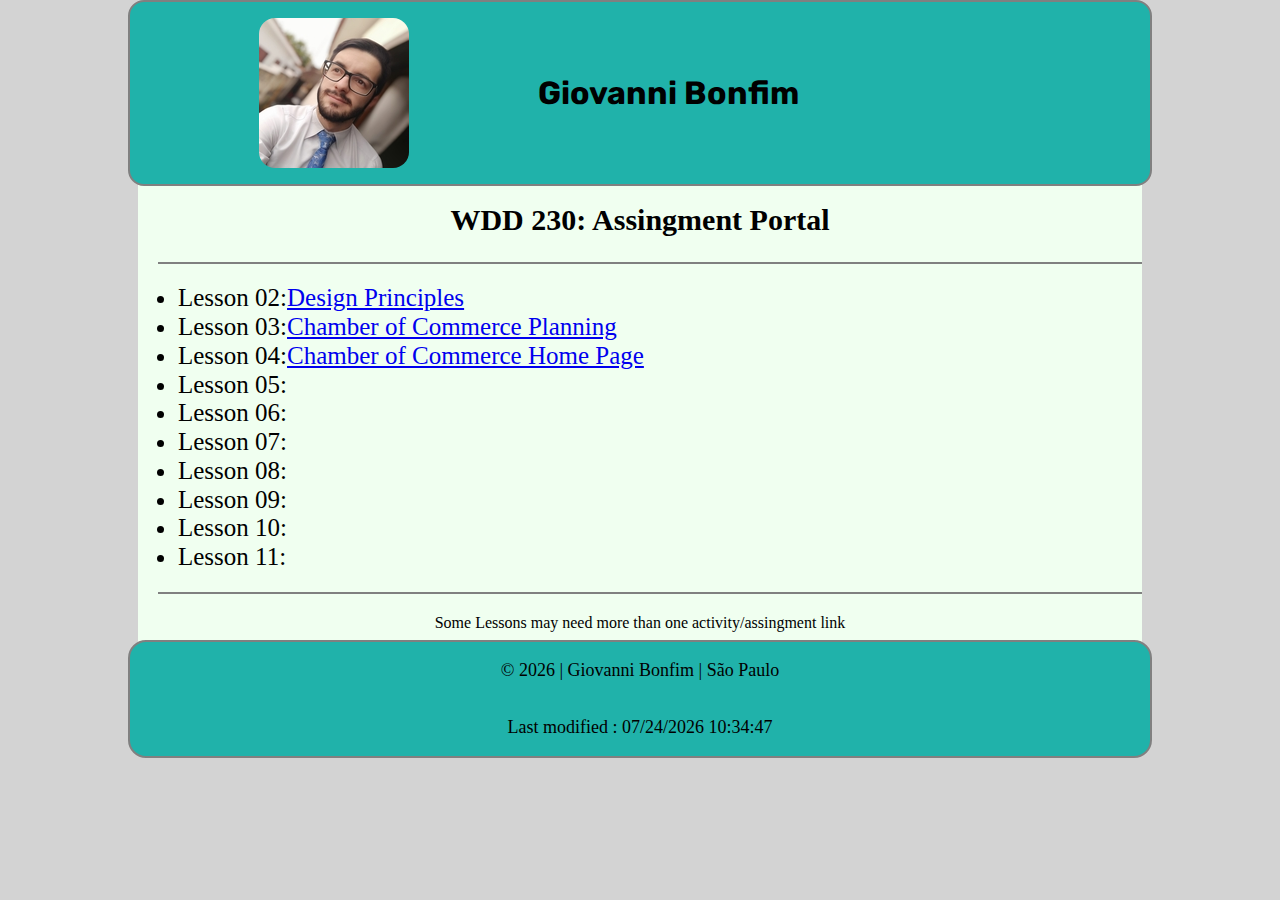
<file: index.html>
<!DOCTYPE html>
<html lang="en">
<head>
    <meta charset="UTF-8">
    <meta name="viewport" content="width=device-width, initial-scale=1.0">
    <meta name="description" content="Assignment portal for Giovanni Bonfim in WDD 230: 
    Web Frontend Development at Brigham Young University - Idaho">
    <title>Assingment Portal</title>
    <link rel="preconnect" href="https://fonts.googleapis.com">
    <link rel="preconnect" href="https://fonts.gstatic.com" crossorigin>
    <link href="https://fonts.googleapis.com/css2?family=Rubik:ital@1&display=swap" rel="stylesheet">
    <link rel="stylesheet" href="css/normalize.css">
    <link rel="stylesheet" href="css/small.css">
    <link rel="stylesheet" href="css/medium.css">
    <script defer src="js/date.js"></script>
</head>
<body>
    <header>
        <img id="profile" src="images/profile.jpg" alt="Giovanni Bonfim photo" width=150 >
        <h1 id="name">Giovanni Bonfim</h1>
    </header>
    <main>
        <h2 id="heading">WDD 230: Assingment Portal</h2>
        <ul id="lessons">
            <li>Lesson 02:<a href="lesson2/design-principles.html">Design Principles</a></li>
            <li>Lesson 03:<a href="lesson3/index.html">Chamber of Commerce Planning</a></li>
            <li>Lesson 04:<a href="chamber/index.html">Chamber of Commerce Home Page</a></li>
            <li>Lesson 05:</li>
            <li>Lesson 06:</li>
            <li>Lesson 07:</li>
            <li>Lesson 08:</li>
            <li>Lesson 09:</li>
            <li>Lesson 10:</li>
            <li>Lesson 11:</li>
        </ul>
        <p id="obs">Some Lessons may need more than one activity/assingment link</p>
    </main>
    <footer>
        <p id="copyright"></p>
        <p id="lastmod"></p>
    </footer>
</body>
</html>
</file>
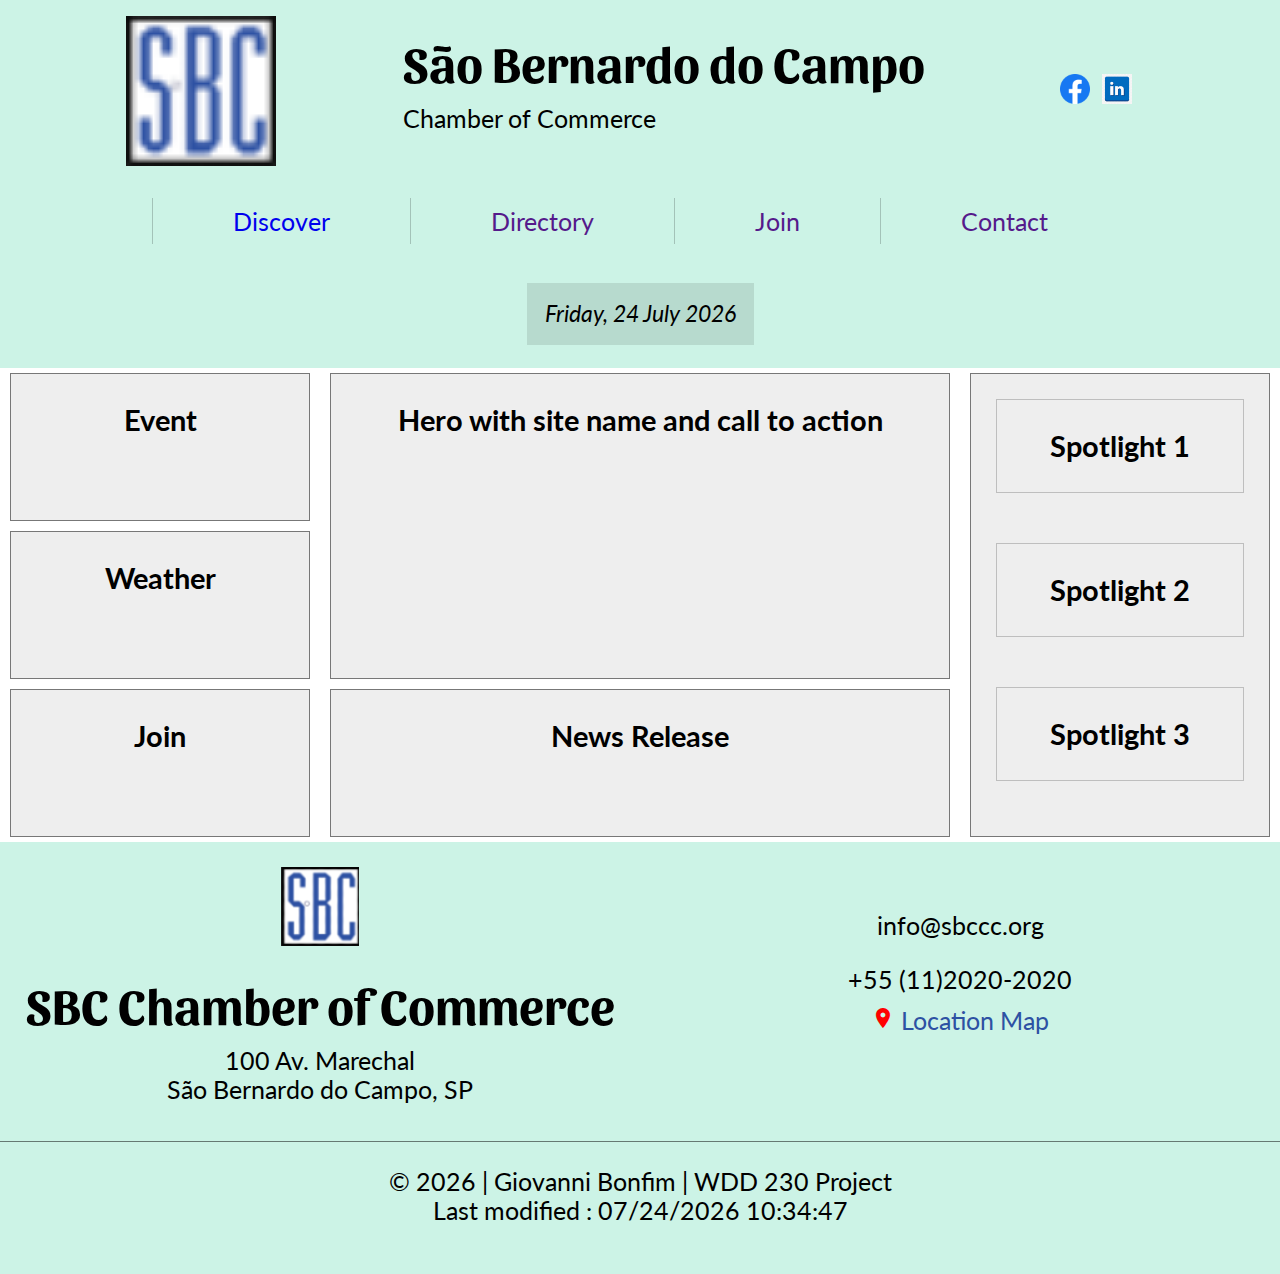
<file: chamber/index.html>
<!DOCTYPE html>
<html lang="en">
    <head>
        <meta charset="UTF-8">
        <meta name="viewport" content="width=device-width, initial-scale=1.0">
        <meta name="description" content="The Chamber of Commerce Page">
        <title>SBC Chamber of Commerce</title>
        <link rel="preconnect" href="https://fonts.googleapis.com">
        <link rel="preconnect" href="https://fonts.gstatic.com" crossorigin>
        <link href="https://fonts.googleapis.com/css2?family=Lato&family=Sansita&display=swap" rel="stylesheet">
        <link rel="stylesheet" href="https://fonts.googleapis.com/icon?family=Material+Icons">
        <link rel="stylesheet" href="css/normalize.css">
        <link rel="stylesheet" href="css/small.css">
        <link rel="stylesheet" href="css/medium.css">
        <link rel="stylesheet" href="css/large.css">
        <script defer src="js/script.js"></script>
        <link rel="sgortcut icon" href="images/favicon.ico">
    </head>
<body>
    <header>
        <section class="header1">
            <picture id="logo">
                <img src="images/sbc_logo30.webp" alt="logo">
            </picture>
            <div id="siteName"> 
                <h1>São Bernardo do Campo</h1>
                <p>Chamber of Commerce</p>
            </div>
            <nav>
                <div class="logo">
                    <a href=""><img src="images/facebook-logo.png" alt="facebook"></a>
                </div>
                <div class="logo">
                    <a href=""><img src="images/linkedin-logo.png" alt="linked in"></a>
                </div>
                <div id="hamburguerBtn" onclick="myFunction(this)">
                    <div class="bar1"></div>
                    <div class="bar2"></div>
                    <div class="bar3"></div>
                </div> 
            </nav>
        </section>
        <section class="date">
                <ul id="primaryNav">
                    <li class="active"><a href="discover.html">Discover</a></li>
                    <li><a href="">Directory</a></li>
                    <li><a href="">Join</a></li>
                    <li><a href="">Contact</a></li>    
                </ul>
                <p id="currentDate"></p>
                <div id="banner">
                    <p>🤝🏼 Come join us for the chamber meet and greet Wednesday at 7:00 p.m.</p>
                </div>
        </section>
    </header>

    <main>
        <article id="welcome">
            <h3>Hero with site name and call to action</h3>
        </article>
        <article id="event">
            <h3>Event</h3>
        </article>
        <article id="weather">
            <h3>Weather</h3>
        </article>
        <article id="news">
            <h3>News Release</h3>
        </article>
        <article id="spot">
            <div class="spotlight">
                <h3>Spotlight 1</h3>
            </div>
            <div class="spotlight">
                <h3>Spotlight 2</h3>
            </div>
            <div class="spotlight hidden">
                <h3>Spotlight 3</h3>
            </div>
        </article>
        <article id="join">
            <h3>Join</h3>
        </article>
    </main>
    <footer>
        <section class="footer1">
            <picture>
                <img src="images/sbc_logo80.webp" alt="SBC logo">
            </picture>
            <h1>SBC Chamber of Commerce</h1>
            <p class="adress">
                100 Av. Marechal<br>
                São Bernardo do Campo, SP 
            </p>
        </section>
        <section id="footer2">
            <p>info@sbccc.org</p>
            <p>+55 (11)2020-2020</p>
            <a class="map" href=""><i class="material-icons">room</i> Location Map</a>
        </section>
        <section id="copy">
            <p id="copyright"></p>
        </section>
    </footer>
</body>
</html>
</file>
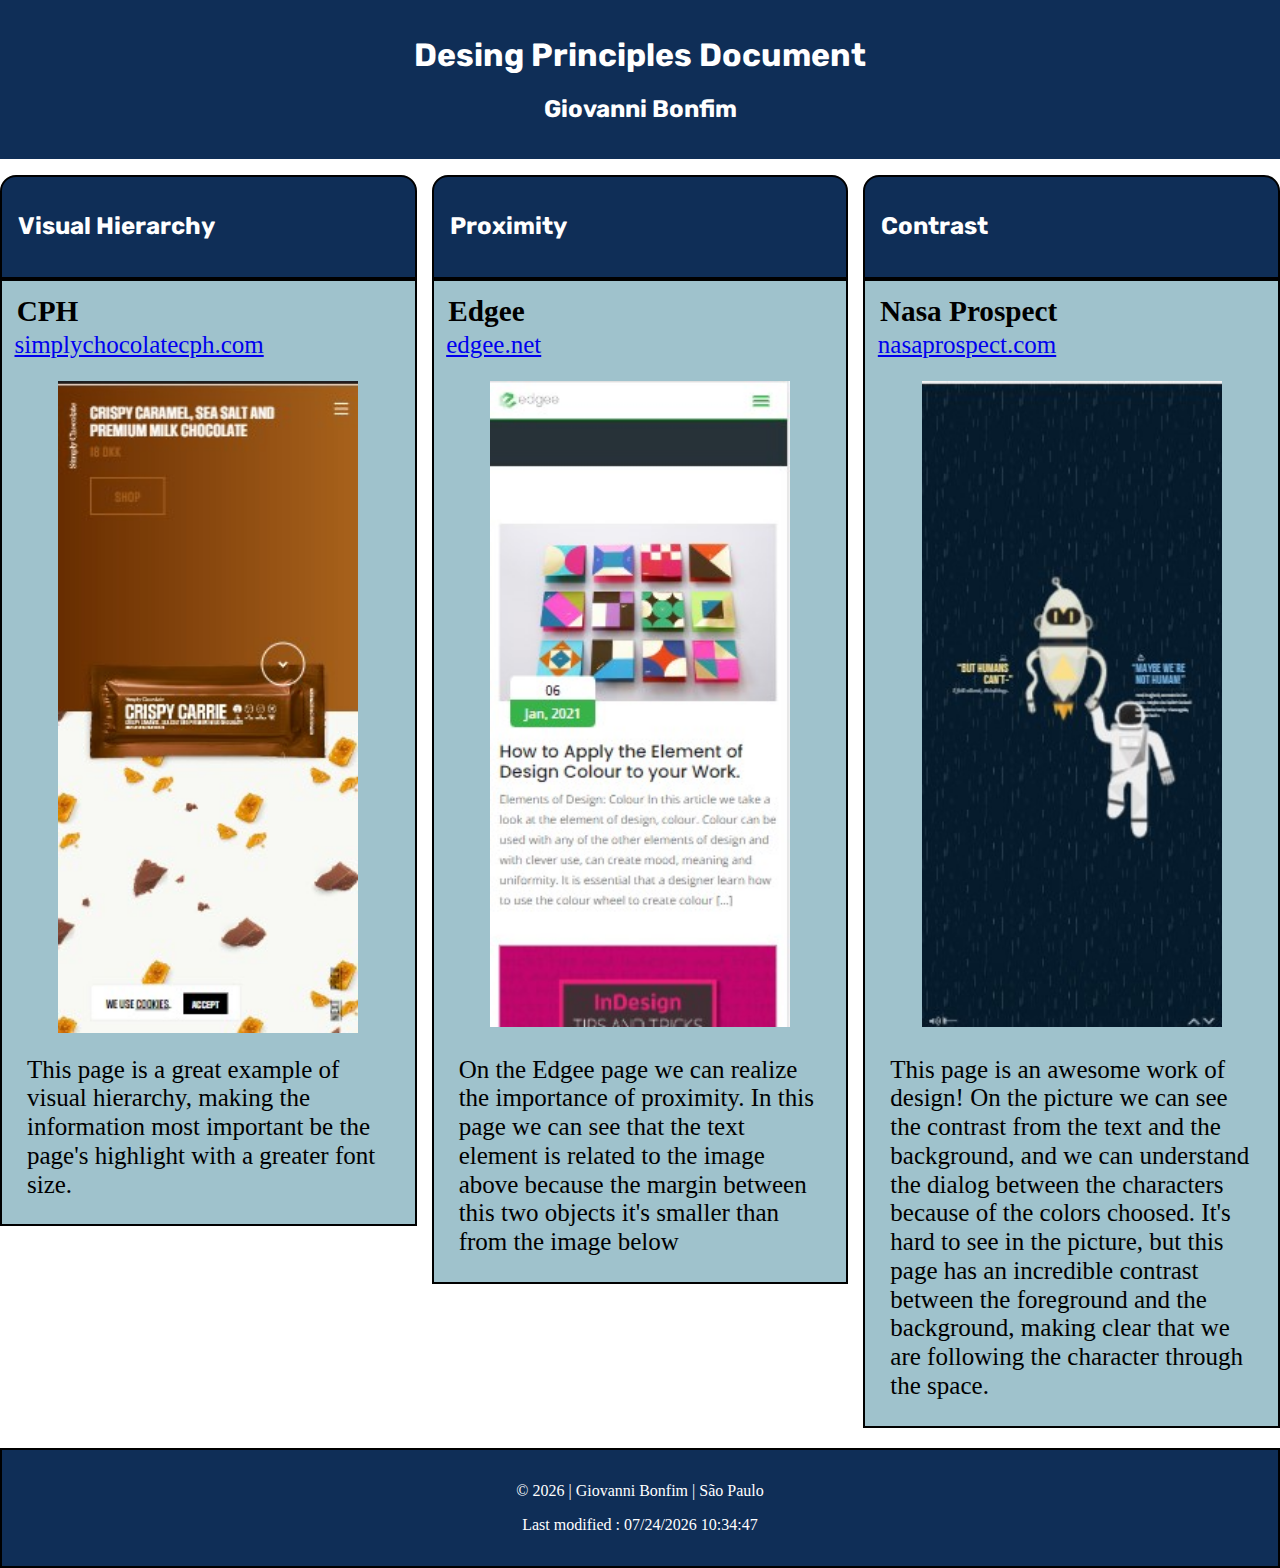
<file: lesson2/design-principles.html>
<!DOCTYPE html>
<html lang="en">
<head>
    <meta charset="UTF-8">
    <meta name="viewport" content="width=device-width, initial-scale=1.0">
    <meta name="description" content="Lesson's 2 assingment">
    <link rel="preconnect" href="https://fonts.googleapis.com">
    <link rel="preconnect" href="https://fonts.gstatic.com" crossorigin>
    <link href="https://fonts.googleapis.com/css2?family=Rubik:ital@1&display=swap" rel="stylesheet">
    <link rel="stylesheet" href="css/normalize.css">
    <link rel="stylesheet" href="css/small.css">
    <link rel="stylesheet" href="css/medium.css">
    <link rel="stylesheet" href="css/large.css">
    <title>Design Principles</title>
    <script defer src="js/date.js"></script>

</head>
<body>
    <Header>
        <h1>Desing Principles Document</h1>
        <h2>Giovanni Bonfim</h2>
    </Header>
    <main>
        <article id="visualHierarchy">
            <div class="principle">
                <h2>Visual Hierarchy</h2>
            </div>
            <div class="content">
                <h3>CPH</h3>
                <a href="https://simplychocolatecph.com/">simplychocolatecph.com</a>
                <img src="images/chocolate.jpg" alt="Slack's page">
                <p>This page is a great example of visual hierarchy, making the information 
                    most important be the page's highlight with a greater font size.
                </p>
            </div>
        </article>
        <article id="proximity">
            <div class="principle">
                <h2>Proximity</h2>
            </div>
            <div class="content">
                <h3>Edgee</h3>
                <a href="https://www.edgee.net/">edgee.net</a>
                <img src="images/edgee.jpg" alt="Edgee page">
                <p>On the Edgee page we can realize the importance of proximity. In this page 
                    we can see that the text element is related to the image above 
                    because the margin between this two objects it's smaller than from the image 
                    below
                </p>
            </div>
        </article>
        <article id="contrast">
            <div class="principle">
                <h2>Contrast</h2>
            </div>
            <div class="content">
                <h3>Nasa Prospect</h3>
                <a href="https://nasaprospect.com/">nasaprospect.com</a>
                <img src="images/nasaProspect.jpg" alt="Nasa Prospect Page">
                <p>This page is an awesome work of design! On the picture we can see
                 the contrast from the text and the background, and we can understand 
                 the dialog between the characters because of the colors choosed. It's
                 hard to see in the picture, but this page has an incredible contrast between 
                the foreground and the background, making clear that we are following the 
                character through the space.</p>
            </div>
        </article>
    </main>
    <footer>
        <p id="copyright"></p>
        <p id="lastmod"></p>
    </footer>
    
</body>
</html>
</file>
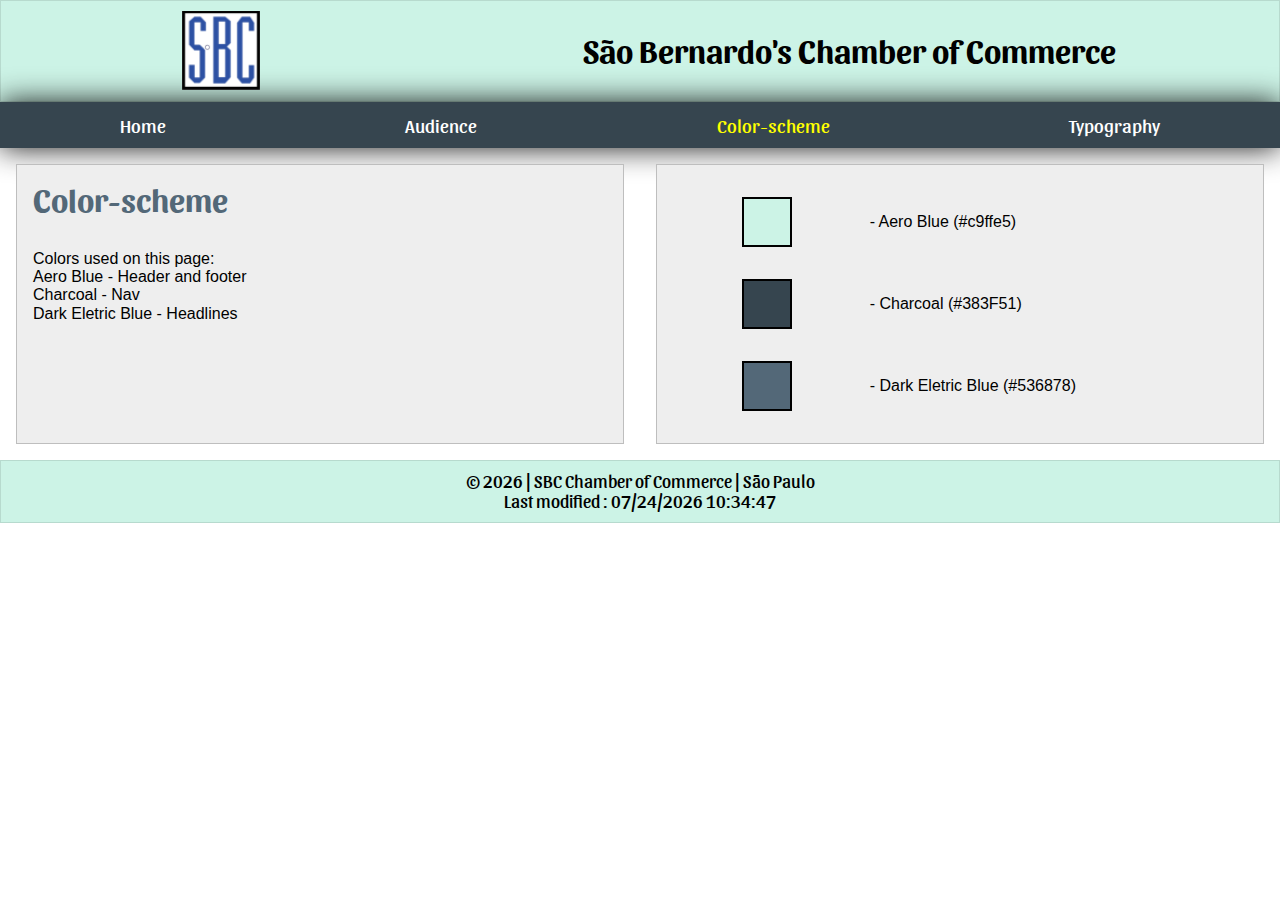
<file: lesson3/color-scheme.html>
<!DOCTYPE html>
<html lang="en">
<head>
    <meta charset="UTF-8">
    <meta name="viewport" content="width=device-width, initial-scale=1.0">
    <meta name="description" content="The Chamber of Commerce Page">
    <title>SBC Chamber of Commerce</title>
    <link rel="preconnect" href="https://fonts.googleapis.com">
    <link rel="preconnect" href="https://fonts.gstatic.com" crossorigin>
    <link href="https://fonts.googleapis.com/css2?family=Sansita&display=swap" rel="stylesheet">
    <link rel="stylesheet" href="css/normalize.css">
    <link rel="stylesheet" href="css/small.css">
    <link rel="stylesheet" href="css/medium.css">
    <link rel="stylesheet" href="css/large.css">
    <script defer src="js/date.js"></script>
</head>
<body>
    <header>
        <img src="image/sbc_logo.png" alt="logo">
        <h1>São Bernardo's Chamber of Commerce</h1>
    </header>
    <nav>
        <ul>
            <li><a href="index.html"> Home</a></li>
            <li><a href="target-audience.html">Audience</a></li>
            <li><a href="color-scheme.html" class="active">Color-scheme</a></li>
            <li><a href="typography.html">Typography</a></li>
        </ul>
    </nav>
    <main>
        <article id="description">
            <h2>Color-scheme</h2>
            <p>Colors used on this page:<br>
                Aero Blue - Header and footer<br>
                Charcoal - Nav<br>
                Dark Eletric Blue - Headlines    
            </p>
        </article> 
        <article id="boxes">
            <div class="box" id="aeroblue"></div>
            <div class="box" id="charcoal"></div>
            <div class="box" id="eletric"></div>
            <p id="p1">- Aero Blue (#c9ffe5)</p>
            <p id="p2">- Charcoal (#383F51)</p>
            <p id="p3">- Dark Eletric Blue (#536878)</p>
        </article>
    </main>
    <footer>
        <p id="copyright"></p>
        <p id="lastmod"></p>
    </footer>
</body>
</file>
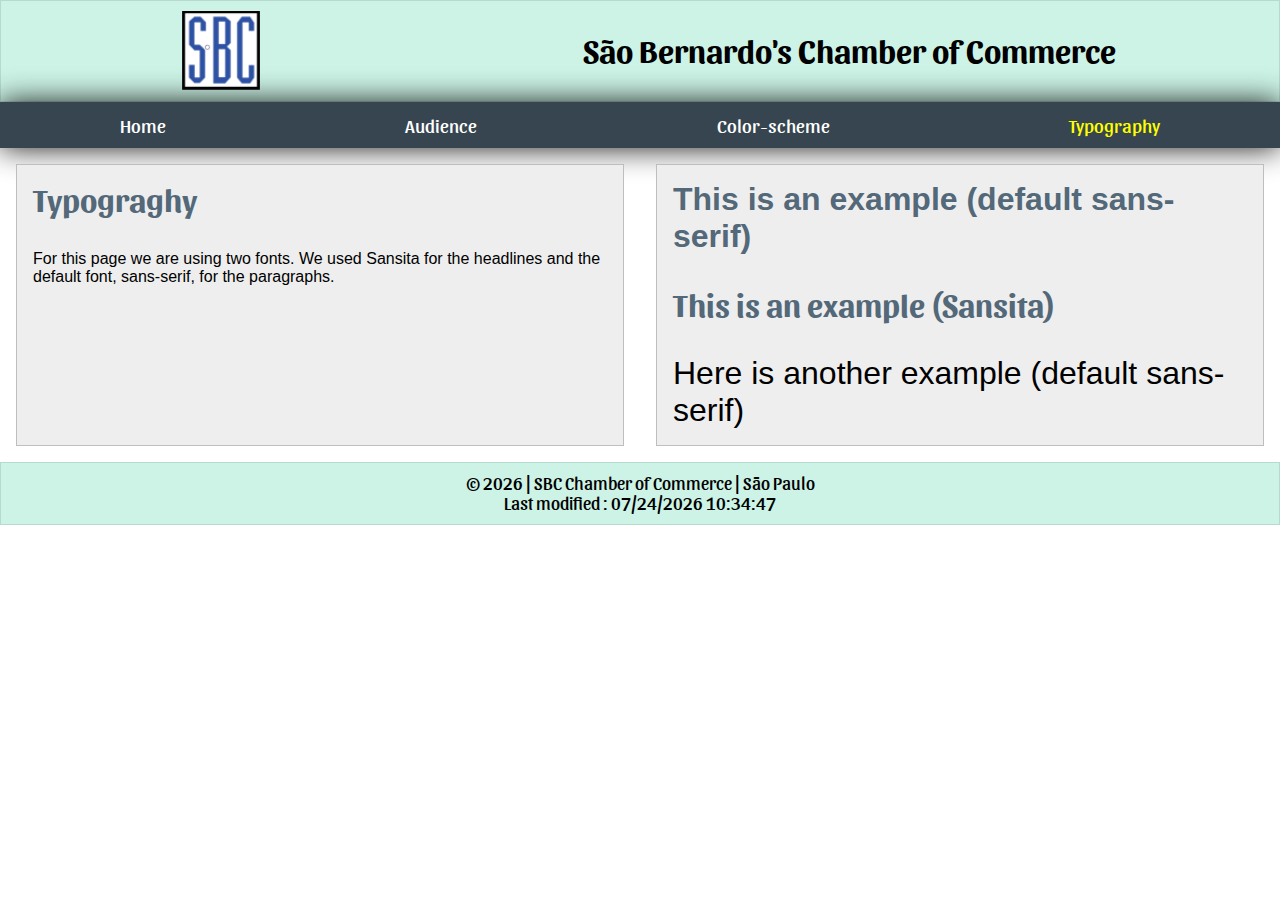
<file: lesson3/typography.html>
<!DOCTYPE html>
<html lang="en">
<head>
    <meta charset="UTF-8">
    <meta name="viewport" content="width=device-width, initial-scale=1.0">
    <meta name="description" content="The Chamber of Commerce Page">
    <title>SBC Chamber of Commerce</title>
    <link rel="preconnect" href="https://fonts.googleapis.com">
    <link rel="preconnect" href="https://fonts.gstatic.com" crossorigin>
    <link href="https://fonts.googleapis.com/css2?family=Sansita&display=swap" rel="stylesheet">
    <link rel="stylesheet" href="css/normalize.css">
    <link rel="stylesheet" href="css/small.css">
    <link rel="stylesheet" href="css/medium.css">
    <link rel="stylesheet" href="css/large.css">
    <script defer src="js/date.js"></script>
</head>
<body>
    <header>
        <img src="image/sbc_logo.png" alt="logo">
        <h1>São Bernardo's Chamber of Commerce</h1>
    </header>
    <nav>
        <ul>
            <li><a href="index.html"> Home</a></li>
            <li><a href="target-audience.html">Audience</a></li>
            <li><a href="color-scheme.html">Color-scheme</a></li>
            <li><a href="typography.html" class="active">Typography</a></li>
        </ul>
    </nav>
    <main>
        <article>
            <h2>Typograghy</h2>
            <p>For this page we are using two fonts. We used Sansita for the headlines and the default
                font, sans-serif, for the paragraphs.
            </p>
        </article>
        <article>
            <h2 id="example">This is an example (default sans-serif)</h2>
            <h2>This is an example (Sansita)</h2>

            <p id="pexample">Here is another example (default sans-serif)</p>
        </article>
    </main>
    <footer>
        <p id="copyright"></p>
        <p id="lastmod"></p>
    </footer>
</body>
</file>
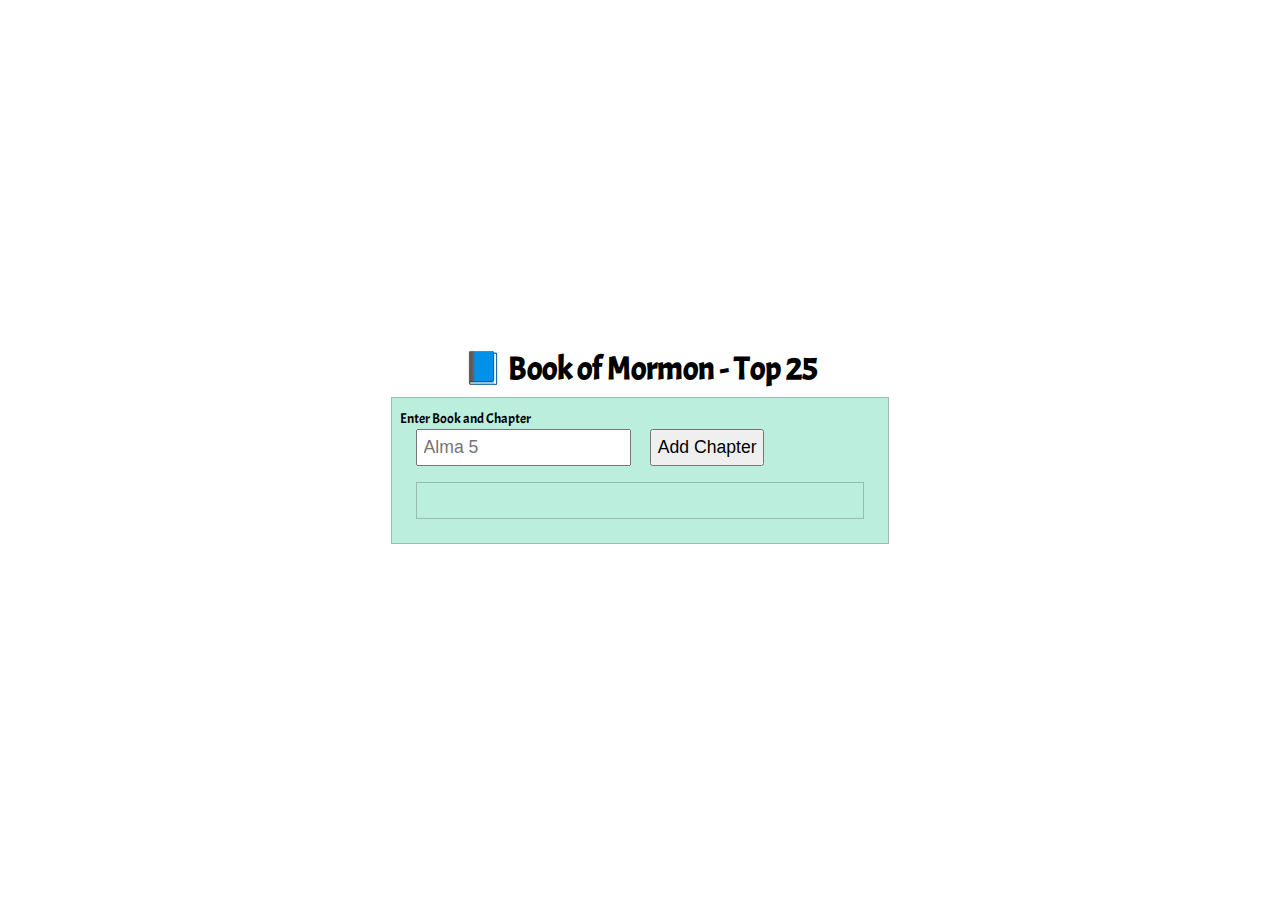
<file: lesson5/bom.html>
<!DOCTYPE html>
<html lang="en">
    <head>
        <meta charset="UTF-8">
        <meta name="viewport" content="width=device-width, initial-scale=1.0">
        <meta name="description" content="The Chamber of Commerce Page">
        <title>Book Of Mormon</title>
        <link rel="stylesheet" href="style.css">
        <script defer src="java.js"></script>
    </head>
    <body>
        <h1>📘 Book of Mormon - Top 25</h1>
        <main>
            <div class="input">
                <label>Enter Book and Chapter<br>
                    <input type="text" id="favchap" placeholder="Alma 5" required></label>
                <button type="submit">Add Chapter</button>
            </div>
            <div class="listcontainer">
                <ul class="list">
                </ul>
            </div>
        </main>
    </body>
</html>
</file>
<file: css/small.css>
body {
    display: grid;
    align-items: center;
    justify-items: space-around;
    background-color: lightgray;
    max-width: 80%;
    margin: auto;
    font-size: 1em;
}

header {
    background-color: lightseagreen;
    border: 2px solid gray;
    display: grid;
    align-items: center;
    justify-items: center;
    border-radius: 1em;
}

main {
    background-color: honeydew;
    text-align: left;
    font-size: 15px;
}

footer {
    background-color: lightseagreen;
    border: 2px solid gray;
    display: grid;
    grid-template-rows: 1fr 1fr;
    border-radius: 1em;
    text-align: center;
    font-size: large;
}

#lessons {
    border-top: 2px solid gray;
    border-bottom: 2px solid gray;
    padding: 1em;
    margin-left: 1em;
}

#heading {
    text-align: center;
}

#obs {
    text-align: center;
    font-size: medium;
}

#profile {
    margin: 1em;
    border-radius: 1em;
    width: 100px;
}

#name {
    font-family: 'Rubik', sans-serif;
}
</file>
<file: css/medium.css>
@media (min-width: 32.5em) {

    #profile {
        margin: 1em auto;
        width: 150px;
    }

    main {
        margin: -8px 10px;
        font-size: 20px;
    }

    header{
        z-index: 1;
        grid-template-columns: 40% 60%;
        border-radius: 1em;
        justify-items: stretch;
    }

    li {
        font-size: 25px;
    }
}
</file>
<file: chamber/css/small.css>
#hamburguerBtn {
    display: inline-block;
    cursor: pointer;
  }
  
  .bar1, .bar2, .bar3 {
    width: 35px;
    height: 5px;
    background-color: #333;
    margin: 6px 0;
    transition: 0.4s;
  }
  
  .change .bar1 {
    -webkit-transform: rotate(-45deg) translate(-9px, 6px);
    transform: rotate(-45deg) translate(-9px, 6px);
  }
  
  .change .bar2 {opacity: 0;}
  
  .change .bar3 {
    -webkit-transform: rotate(45deg) translate(-8px, -8px);
    transform: rotate(45deg) translate(-8px, -8px);
  }

  header {
      display: flex;
      background-color: rgb(204, 243, 230);
      justify-content: center;
      flex-direction: column;
  }

  footer {
    background-color: rgb(204, 243, 230);
  }

  .footer1, .copyright {
    display: flex;
    flex-direction: column;
    justify-content: center;
    align-items: center;
  }

  .footer1 picture {
    margin: 1em;
  }

  .footer1 h1 {
    margin: 0;
    text-align: center;
  }

  .footer1 p {
    margin: 0.5em;
  }

  #footer2 {
    text-align: center;
  }

  .adress {
    margin: 0;
    text-align: center;
  }

  .map {
    text-decoration: none;
    margin-bottom: 1em;
    color: #2D51A3;
  }
  
  .material-icons {
    width: 1em;
    color: red
  }

  .header1 {
    display: flex;
    flex-direction: row;
    justify-content: space-evenly;
  }

  h1 {
    font-family: "Sansita", sans-serif;
  }

  .date {
    display: flex;
    align-items: center;
    justify-content: space-evenly;
    flex-direction: column;
  }

  #currentDate {
    font-size: 0.9em;
    padding: 0.8em;
    background-color: rgba(0, 0, 0, 0.1);
  }

  ul {
      display: none;
  }

  #logo {
      display: flex;
      align-items: center;
      justify-content: center;
      margin: 0 1rem;
      max-width: 70px;
  }

  #logo img {
    max-width: 60px;
  }

  nav {
    display: flex;
    margin: 0 1em;
    align-items: center;
    justify-content: space-evenly;
  }

  body {
    font-family: "Lato", sans-serif;
  }

  #siteName h1 {
      margin-bottom: 0;
      font-family: "Sansita" , sans-serif;
  }

  #siteName p {
      margin-top: 0.5em;
  }

  article {
      background-color: #eee;
      border: 1px solid rgba(0, 0, 0, 0.5);
      height: auto;
      margin: 5px 10px;
      text-align: center;
      padding-bottom: 30px;
  }

  article h2 {
    color: #2D51A3;
  }

  article p {
    margin-left: 1em;
  }

  .hidden {
    display: none;
  }

  .date ul {display: none;}

  .date ul.open {
    display: block;
    list-style-type: none;
    color: #2D51A3;
    background-color: rgba(0, 0, 0, 0.1);
    border: 2px solid rgba(0, 0, 0, 0.2);
    padding: 0;
    margin: 0;
    text-decoration: none;
    box-shadow: 5px 10px rgba(0, 0, 0, 0.5);
    float: right;
  }

  .date ul.open li a {
    display: block;
    padding: .8rem 2vw;
    text-decoration: none;
    color: #333;
    text-align: center;
  }

  .date ul.open li {
    border-top: 1px solid rgba(0,0,0,0.5);
    padding: 0 8em;
  }

  #copyright {
    text-align: center;
    border-top: 1px solid rgba(0, 0, 0, 0.5);
    padding: 1em 0;
  }

  .logo img {
    max-width: 30px;
  }

  .logo {
    margin-right: 0.5em;
  }

  .spotlight {
    border: 1px solid rgba(0, 0, 0, 0.2);
    margin: 1em;
  }

  #welcome img {
    float: left;
    width: 100%;
    max-height: 100%;
  }

  #welcome {
    position: relative;
    height: 150px;
  }

  #welcome p {
    position: absolute;
    z-index: 1;
    color: #ffffff;
    font-size: 1.5em;
    text-shadow: -2px 0 black, 0 2px black, 2px 0 black, 0 -2px black;
  }

  #joinBtn {
    position: absolute;
    z-index: 1;
    right: 40px;
    bottom: 30px;
    border: 1px solid black;
    border-radius: 0.5em;
    padding: 0.8em;
    background-color: rgba(60, 179, 30, 0.9);
  }

  #banner {
    text-align: center;
    margin: 1em;
  }
  
  #gallery {
    display: flex;
    justify-content: space-evenly;
  }

  .divGallery {
    display: flex;
    flex-direction: column;
  }

  .divGallery picture:hover {box-shadow: 0 0 50px #333;}

  form {
    margin: 50px 25px;
  }

  form fieldset {
    border: 1px solid #999;
    border-radius: 20px;
  }

  form fieldset label {
    display: block;
    margin: 15px;
    padding-top: 10px;
    font-size: 1.2rem;
  }

  form label input, form label select {
    display: block;
    font-size: 1.2rem;
    width: 100%;
    max-width: 20rem;
    height: 50px;
  }

  form input.joinBtn {
    border: none;
    background-color: #2D51A3;
    color: white;
    border-radius: 1rem;
    padding: .75rem 1.5rem;
    margin: 0 0 2rem 2%;
    width: 95%;
    max-width: 20rem;
}

form label input:required{
  border-left: red solid 6px;
}

form label input:required:valid {
  border-left: green solid 6px;
}

textarea {
  display: block;
  margin-bottom: 50px;
  width: 95%;
  max-width: 20rem;
}

#thanks {
  border: 1px solid #999;
  border-radius: 20px;
  margin: 50px 25px;
  text-align: center;
  padding: 1rem;
}

#thanks img {
  max-width: 15rem;
}

main .directory {
  display: block;
}

#lgDemo {
  display: grid;
  grid-template-columns: 100%;
  grid-gap: 5px;
}
#lgDemo .item {
  padding: 10px;
  border: 1px solid #ddd;
}
#lgDemo .item:nth-child(odd) { background: #f7f7f7; }


#lgDemo.grid { grid-template-columns: repeat(3, minmax(0, 1fr)); }
#lgDemo.grid .item:nth-child(odd) { background: none; }
</file>
<file: chamber/css/medium.css>
@media only screen and (min-width: 37.5em) {

 main {
     display: grid;
     grid-template-columns: 1fr 1fr 1fr;
 }

 article {
     grid-column: 1/4;
 }

 #join {
     display: block;
 }

 #event {
     grid-column: 1/3;
 }

 #weather {
     grid-column: 3/4;
 }

footer {
    display:grid;
    grid-template-columns: 1fr 1fr;
}

#footer1 {
    text-align: center;
}

#footer2 {
    display: flex;
    text-align: center;
    justify-content: center;
    align-items: center;
    flex-direction: column;
}

#footer2 p {
    margin: 0.5em 1em;
}

#copy {
    grid-column: 1/3;;
}

#welcome {
    height: 200px;
}

#spot {
    display: flex;
    flex-direction: row;
    justify-content: space-evenly;
}

.spotlight {
    width: -webkit-fill-available;
}

#joinUsBtn {
    border: 1px solid black;
    border-radius: 0.5em;
    background-color: rgba(60, 179, 30, 0.9);
    margin: 1em;
    padding: 1em;
}

form {
    grid-column: 1/4;
}

form label input, form label select{
    max-width: 40rem;
}

.joinBtn {
    width: 80%;
    max-width: 40rem;
    font-size: 1.2rem;
}

textarea {
    max-width: 40rem;
}

#thanks {
    grid-column: 2/3;
}

#thanks img {
    max-width: 30rem;
  }

}
</file>
<file: chamber/css/large.css>
@media only screen and (min-width: 64rem) {

#hamburguerBtn {
    display: none;
}

#primaryNav {
    display: flex;
    padding: 0;
    list-style-type: none;
}

#primaryNav li a {
    padding: .5rem 5rem;
    text-decoration: none;
    border-left: 1px solid rgba(0, 0, 0, 0.2);
}

#primaryNav li a:hover {
    background-color: rgba(0, 0, 0, 0.2);
}

.date {
    flex-direction: column;
}

body {
    font-size: 25px;
    max-height: 2000px;
}

#logo {
    max-width: 150px;
    width: 150px;
    margin: 1rem;
}

#logo img {
    max-width: 150px;
    width: 150px;
}

article {
    height: auto;
}

main {
    grid-template-columns: 1fr 1fr 1fr 1fr;
    grid-template-rows: 1fr 1fr 1fr;
}

#event {
    grid-area: 1 / 1 / 2 / 2;
}

#weather {
    grid-area: 2 / 1 / 3 / 2;
}

#join {
    grid-area: 3 / 1 / 4 / 2;
}

#welcome {
    grid-area: 1 / 2 / 3 / 4;
    max-height: 700px;
    height: auto;
}

#news {
    grid-area: 3 / 2 / 4 / 4;
}

#spot {
    grid-area: 1 / 4 / 4 / 5;
    flex-direction: column;
}

.spotlight {
    height: auto;
}

.date ul.open {
    display: none;
}

#welcome img {
    height: 100%;
    max-height: 700px
}

#spot .hidden {
    display:block;
}

form {
    grid-column: 2/4;
    grid-row: none;
}

.joinBtn {
    width: 80%;
    max-width: 40rem;
    font-size: 1.2rem;
}

#thanks {
    grid-column: 2/4;
    grid-row: none;
}

#thanks img {
    max-width: 50rem;
  }

}
</file>
<file: lesson2/css/small.css>
header {
    background-color: #0F2E57 ;
    justify-items: center;
    text-align: center;
    font-family: "Rubik", sans-serif;
    padding-top: 1em;
    padding-bottom: 1em;
    margin-bottom: 1em;
    color: white;
}

.principle {
    background-color: #0F2E57;
    font-family: "Rubik" , sans-serif;
    border-radius: 1em 1em 0 0;
    padding: 1em;
    border: 2px solid black;
    margin-bottom: 0;
    color: white;
}

.content h3 {
    margin-top: 0.5em;
    grid-row: 1/2;
    margin-left: 0.5em;
}

.content a {
    grid-row: 2/3;
    margin-left: 0.5em;
}

.content img {
    grid-row: 3/4;
    justify-self: center;
    width: 300px;
}

.content p {
    margin: 1em 1em;
}

.content {
    background-color: #9FC2CC;
    display:grid;
    grid-template-rows: 50px 50px 650px auto; 
    font-size: 25px;
    border: 2px solid black;

}

main {
    display: grid;
    margin: auto;

}

footer {
    background-color:#0F2E57 ;
    justify-items: center;
    text-align: center;
    padding-top: 1em;
    padding-bottom: 1em;
    border: 2px solid black;
    color: white;
}

article {
    margin-bottom: 25px;
}
</file>
<file: lesson2/css/medium.css>
@media (min-width: 32.5em) {

    main {
        grid-template-columns: 1fr 1fr;
        grid-column-gap: 20px;
    }

    #contrast {
        grid-column: 1/3;
        margin-top: 20px;
    }

}
</file>
<file: lesson2/css/large.css>
@media (min-width: 65em) {

    main {
        grid-template-columns: 1fr 1fr 1fr;
        grid-column-gap: 15px;
    }

    #contrast {
        grid-column: 3/4;
        margin-bottom: 20px;
        margin-top: 0;
    }

    

    footer {
        grid-template-columns: 1fr 1fr;
    }

}
</file>
<file: lesson3/css/small.css>
* {
	margin: 0;
	padding: 0;
	box-sizing: border-box;
}

body {
	font-size: 20px;
	font-family: "Sansita", Ubuntu, sans-serif;
}

p {
	font-family: sans-serif;
}

header,
footer {
	background-color: rgb(204, 243, 230);
	display: grid;
	grid-template-columns: 1fr 2fr;
	place-items: center;
	justify-content: center;
	padding: 10px;
	border: 1px solid rgba(0, 0, 0, 0.1);
}

header,
main,
footer {
	max-width: 767px;
	margin: 0 auto;
}
h1 {
	font-size: 1.1rem;
}
h2 {
	color: #536878;
	margin-bottom: 1em;
	font-size: 2em;
}

#example {
	font-family: sans-serif;
	font-size: 2em;
}

#pexample {
	font-size: 2em;
} 

nav {
	background-color: #36454f;
	margin: 0 auto;
	max-width: 780px;
	box-shadow: 0 0 30px rgba(0, 0, 0, 0.9);
}
nav ul {
	list-style-type: none;
	overflow: hidden;
}
nav ul li a {
	display: block;
	color: #fff;
	text-align: center;
	padding: 0.75rem;
	text-decoration: none;
	font-size: 0.95rem;
	background: linear-gradient(90deg, transparent, yellow, transparent) top /
		var(--d, 0) 10px no-repeat;
	transition: 0.5s;
}

nav a:hover {
	background-color: #708080;
	color: yellow;
}

.active {
	color: yellow;
}
main {
	display: grid;
	grid-template-columns: 1fr;
	font-size: 1rem;
}
main article {
	margin: 1rem;
	border: 1px solid rgba(0, 0, 0, 0.2);
	padding: 1rem;
	background-color: #eee;

}

main article ul {
	margin: 1rem 0 0 1rem;
}
main picture {
	margin: 1rem;
}

main img {
	width: 100%;
 	max-width: 400px;
  	height: auto;
}

footer {
	grid-template-columns: 1fr;
}

footer p {
	font-family: "Sansita", Ubuntu, sans-serif;
	font-size: 13px;
}

.box {
	border: 2px solid black;
	width: 50px;
	height: 50px;
	margin: 1em;
	grid-column: 1/2;
	justify-self: center;
}

#aeroblue {
	background-color: rgb(204, 243, 230);
}

#charcoal {
	background-color: #36454f;
}

#eletric {
	background-color: #536878;
}

#boxes {
	display: grid;
	grid-template-columns: 1fr 2fr;
	column-gap: 0.5em;
	align-items: center;
}

#boxes p {
	grid-column: 2/3;
}

#p1 {
	grid-row: 1/2;
}

#p2 {
	grid-row: 2/3;
}

#p3 {
	grid-row: 3/4;
}
</file>
<file: lesson3/css/medium.css>
@media only screen and (min-width: 37.5em) {
	h1 {
		font-size: 1.5rem;
	}

	nav ul { display: flex; }
	nav ul li { flex: 1 1 auto; } 

	nav a {
		font-size: 1rem;
	}

	nav a:hover {
		--d: 75%;
	}

	main {
		grid-template-columns: 1fr 1fr;
	}
	article:nth-child(3) {
		grid-column: span 2;
	}
	main picture {
		display: block;
	}
	main picture img {
		width: 100%;
		height: auto;
		border: 1px solid #bbb;
	}

	main,
	header,
	footer {
		max-width: 900px;
	}

	nav {
		max-width: 920px;
	}

	article p {
		font-size: 1rem;
	}

	footer p {
		font-size: 15px;
	}
}
</file>
<file: lesson3/css/large.css>
@media only screen and (min-width: 60em) {
	h1 {
		font-size: 2rem;
	}

	nav ul li a {
		font-size: 1.2rem;
	}
	
	article:nth-child(3) {
		grid-column: span 2;
	}

	main,
	header,
	footer {
		max-width: 1400px;
	}

	nav {
		max-width: 1420px;
	}

	footer p {
		font-size: 18px;
	}
}
</file>
<file: lesson5/style.css>
@import url("https://fonts.googleapis.com/css2?family=Acme&display=swap");
* {
	margin: 0;
	padding: 0;
}
body {
	height: 100vh;
	display: flex;
	flex-direction: column;
	align-items: center;
	justify-content: center;
	font-size: 18px;
	font-family: Acme, Arial, sans-serif;
}

h1 {
	font-size: 1.5rem;
}

main {
	margin: 0.5rem auto;
	border: 1px solid rgba(0, 0, 0, 0.2);
	padding: 0.5rem;
	background-color: #bed;
	display: grid;
	grid-template-columns: 1fr;
	width: 95%;
}

input,
button {
	padding: 0.35rem;
	margin-left: 1rem;
	font-size: 1.1rem;
}

input {
	width: 200px;
}

label {
	font-size: 0.9rem;
}
.listcontainer {
	border: 1px solid rgba(0, 0, 0, 0.2);
	margin: 1rem;
	padding: 1rem;
}

.list {
	margin: 0.2rem;
}

ul {
	margin: 1rem;
	list-style: none;
}

li {
	display: flex;
	align-items: center;
	justify-content: space-between;
	margin-bottom: 0.5rem;
}

@media only screen and (min-width: 32.5em) {
	h1 {
		font-size: 2rem;
	}

	main {
		width: 480px;
	}
}
</file>
